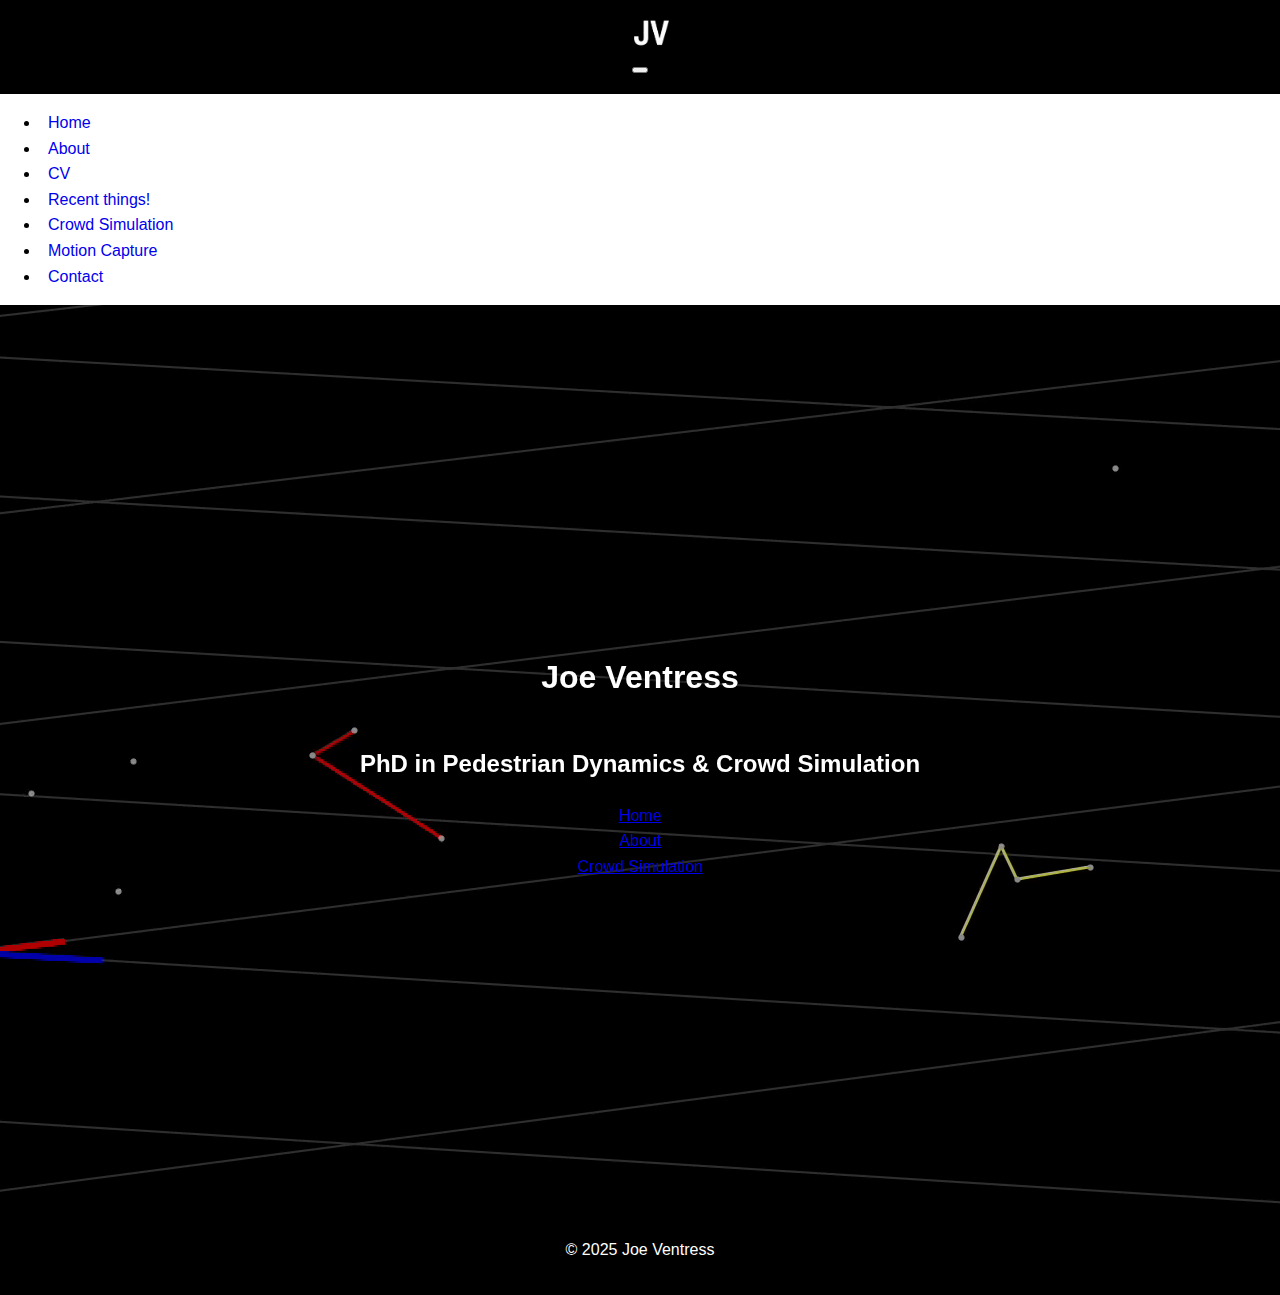
<file: index.html>
<!DOCTYPE html>
<html lang="en">
<head>
  <meta charset="UTF-8">
  <meta name="viewport" content="width=device-width, initial-scale=1">
  <title>My First Website</title>
  <link rel="stylesheet" href="css/styles.css">
</head>
<body>
<div id="header-placeholder"></div>
<script>
  fetch('header.html')
    .then(response => response.text())
    .then(data => {
      document.getElementById('header-placeholder').innerHTML = data;
    });
</script>


  <section id="hero">
    <video autoplay muted loop id="bg-video">
      <source src="videos/Handover.mp4" type="video/mp4">
    </video>
    <div class="overlay">
      <h1>Joe Ventress</h1>
      <h2>PhD in Pedestrian Dynamics & Crowd Simulation</h2>
            <a href="index.html">Home</a>
            <a href="about.html">About</a>
            <a href="Crowd-Simulation.html">Crowd Simulation</a>
    </div>
  </section>

</body>

  <footer>
    <p>© 2025 Joe Ventress</p>
  </footer>
</html>
</file>
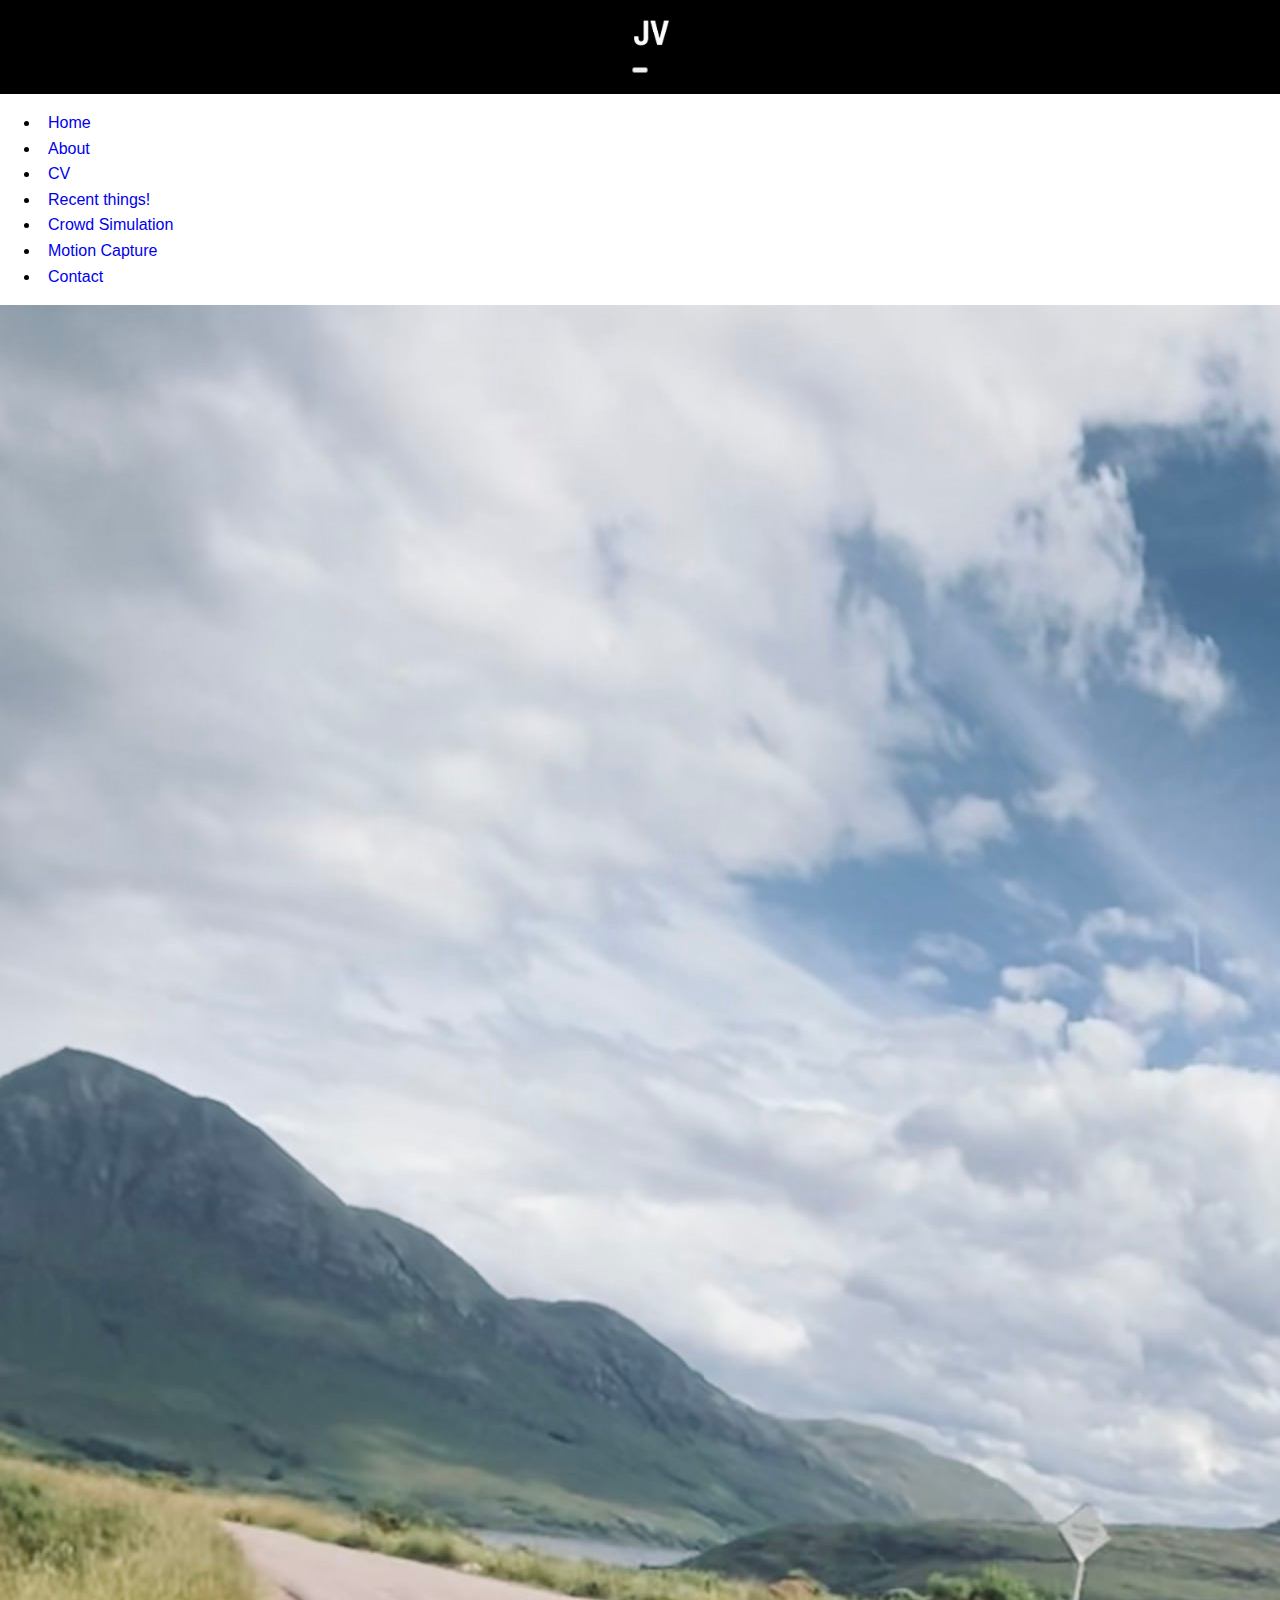
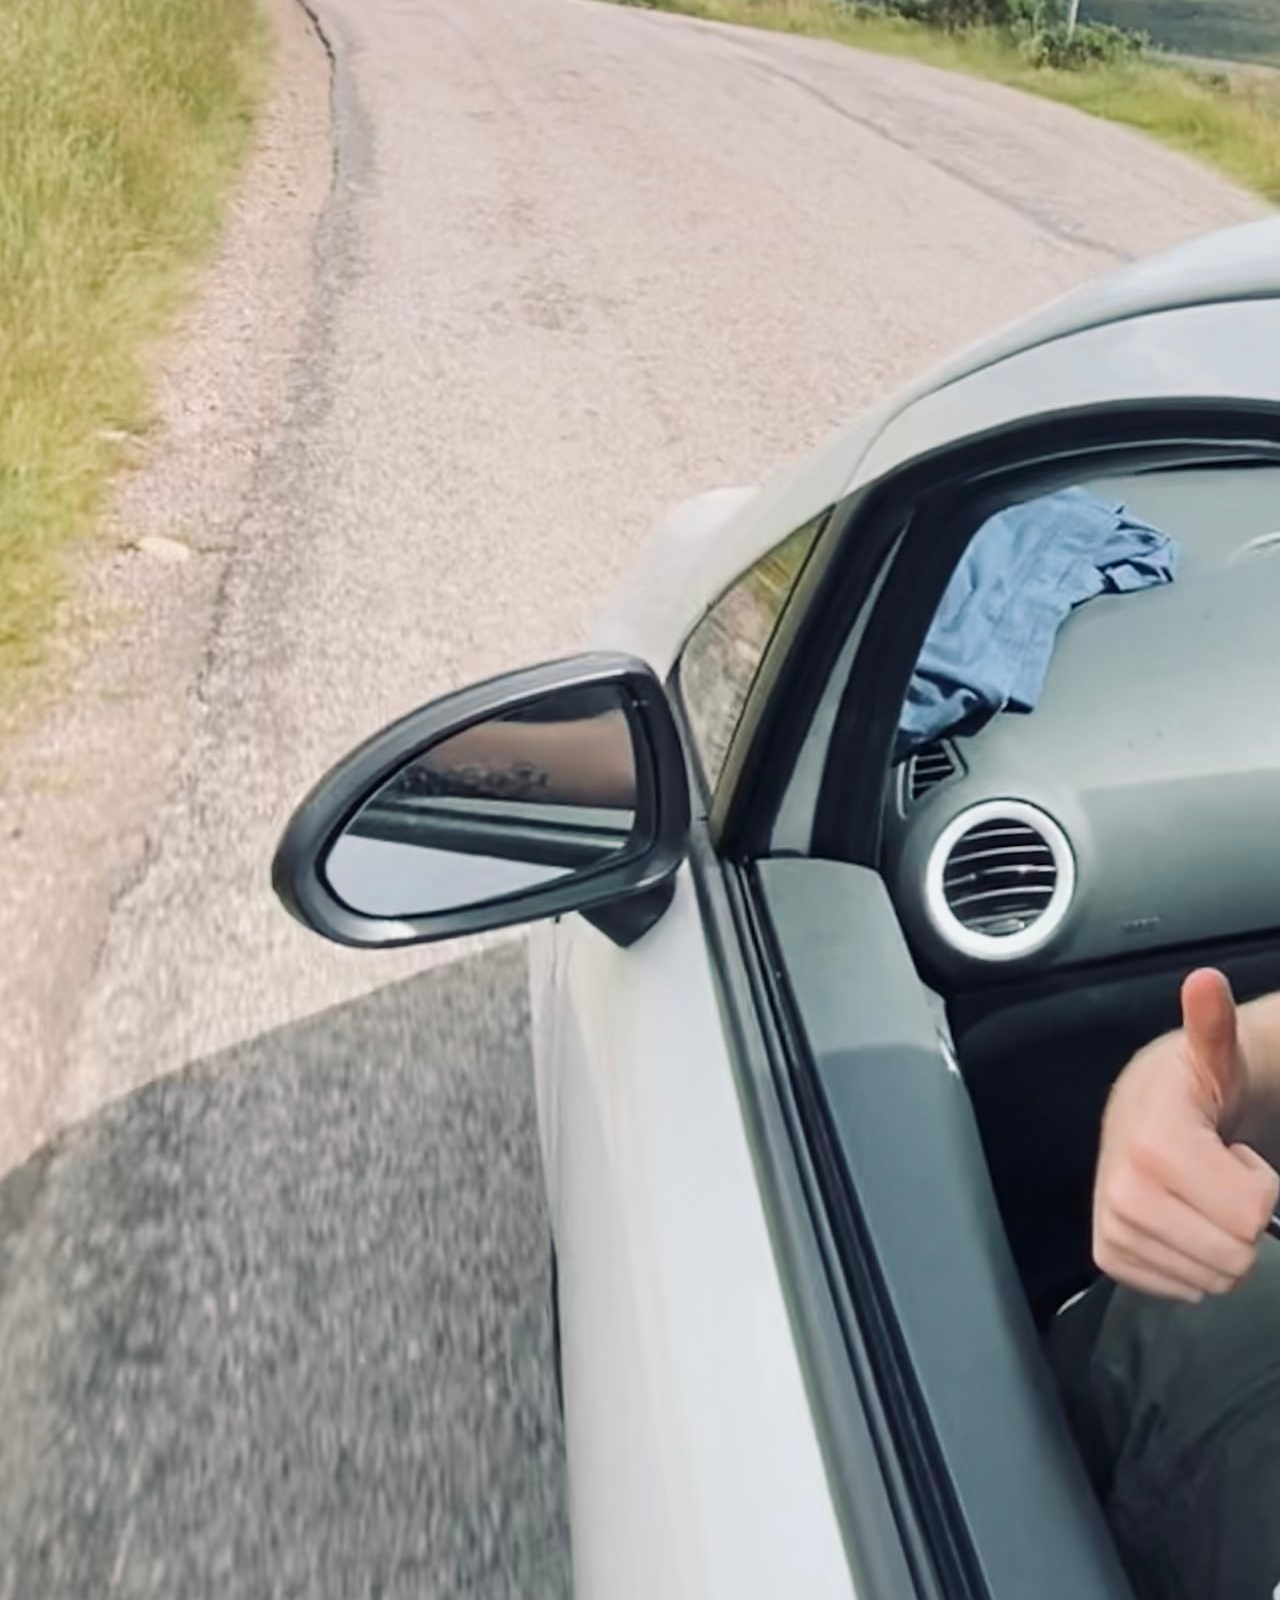
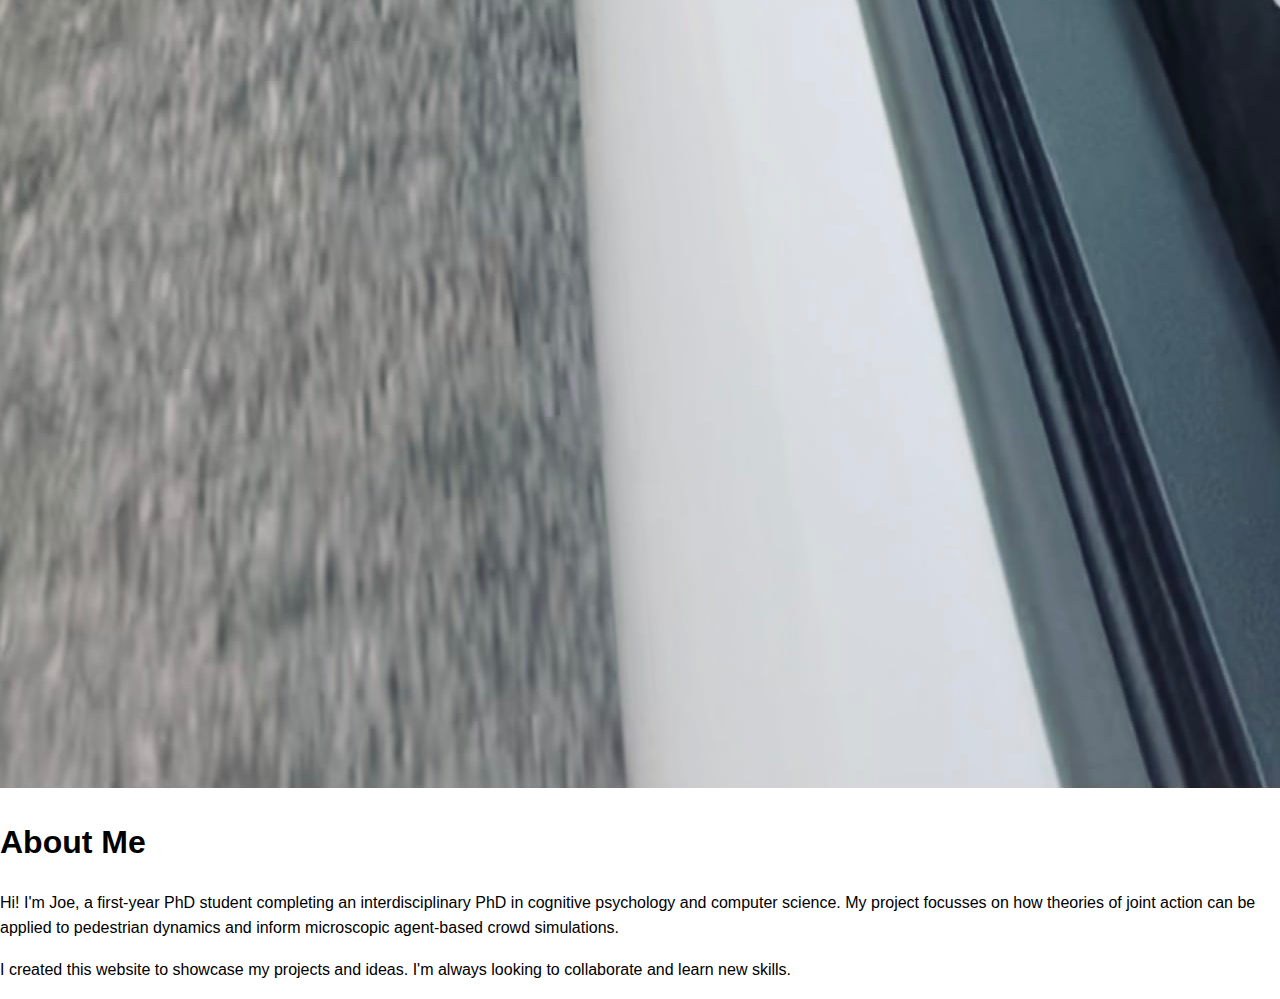
<file: about.html>
<!DOCTYPE html>
<html lang="en">
<head>
  <meta charset="UTF-8" />
  <meta name="viewport" content="width=device-width, initial-scale=1.0" />
  <title>About Me</title>
  <link rel="stylesheet" href="css/styles.css" />
</head>
<body>
<div id="header-placeholder"></div>
<script>
fetch('header.html')
    .then(response => response.text())
    .then(data => {
    document.getElementById('header-placeholder').innerHTML = data;
    });
</script>
<div class="page-content">
  <div class="about-container">
    <div class="about-image">
      <img src="IMG_7099_2.jpg" alt="Photo of [Your Name]" />
    </div>
</div>
    <div class="about-text">
      <h1>About Me</h1>
      <p>
        Hi! I'm Joe, a first-year PhD student completing an interdisciplinary PhD in cognitive psychology and computer science. My project focusses on how theories of joint action can be applied to pedestrian dynamics and inform microscopic agent-based crowd simulations.
      </p>
      <p>
        I created this website to showcase my projects and ideas. I'm always looking to collaborate and learn new skills.
      </p>
    </div>
  </div>

</body>
</html>
</file>
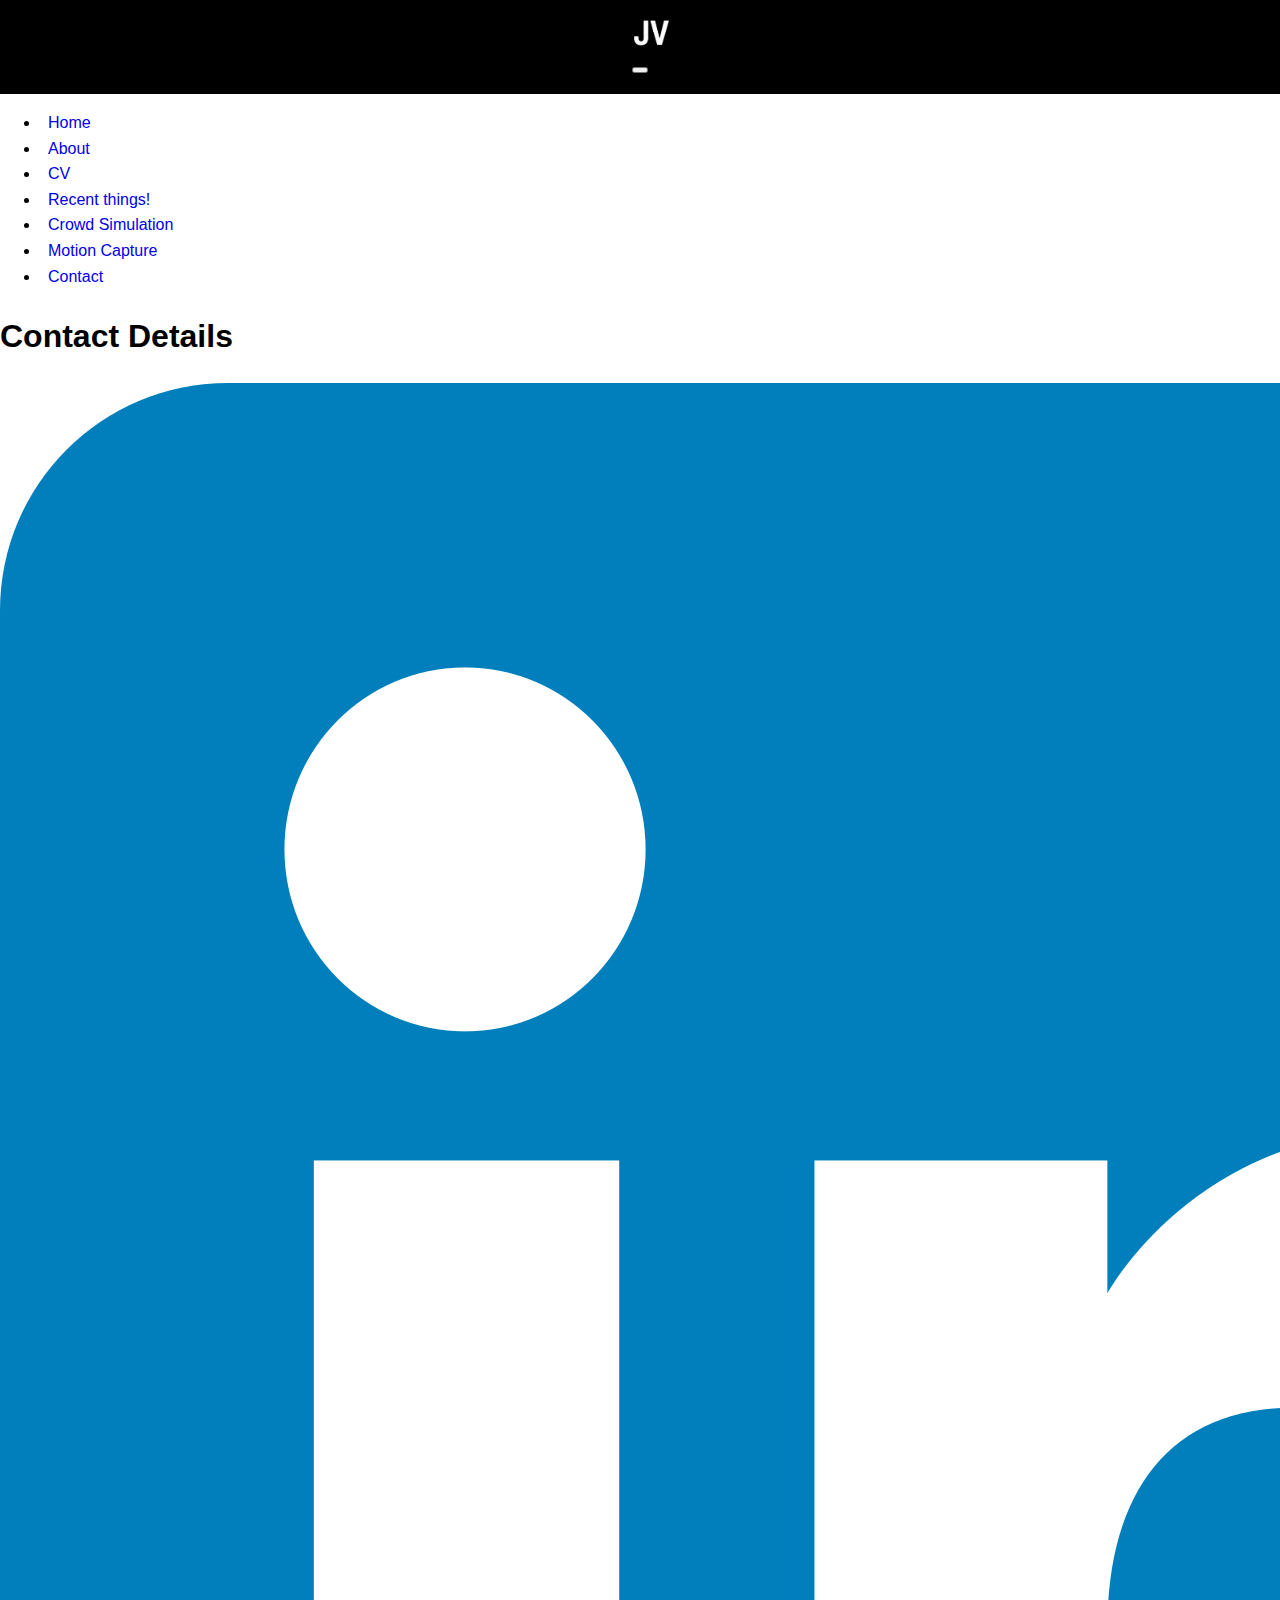
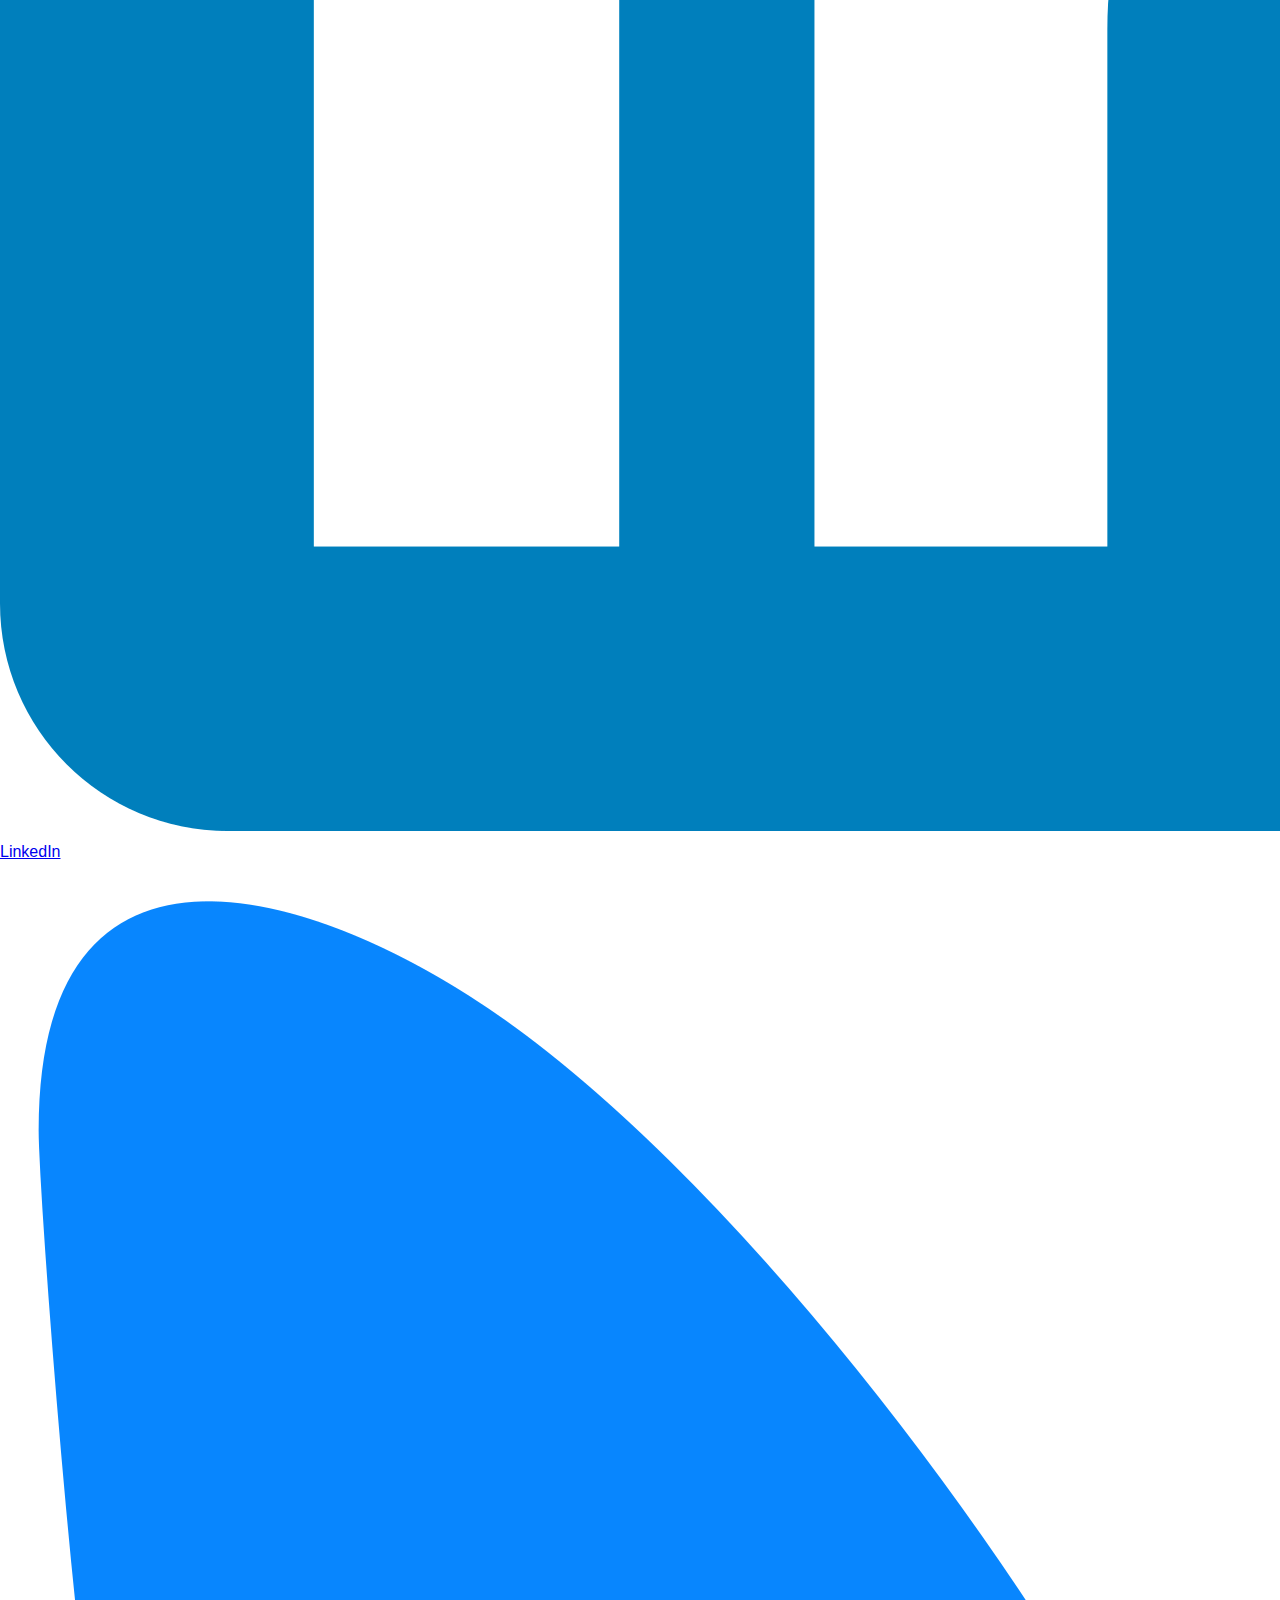
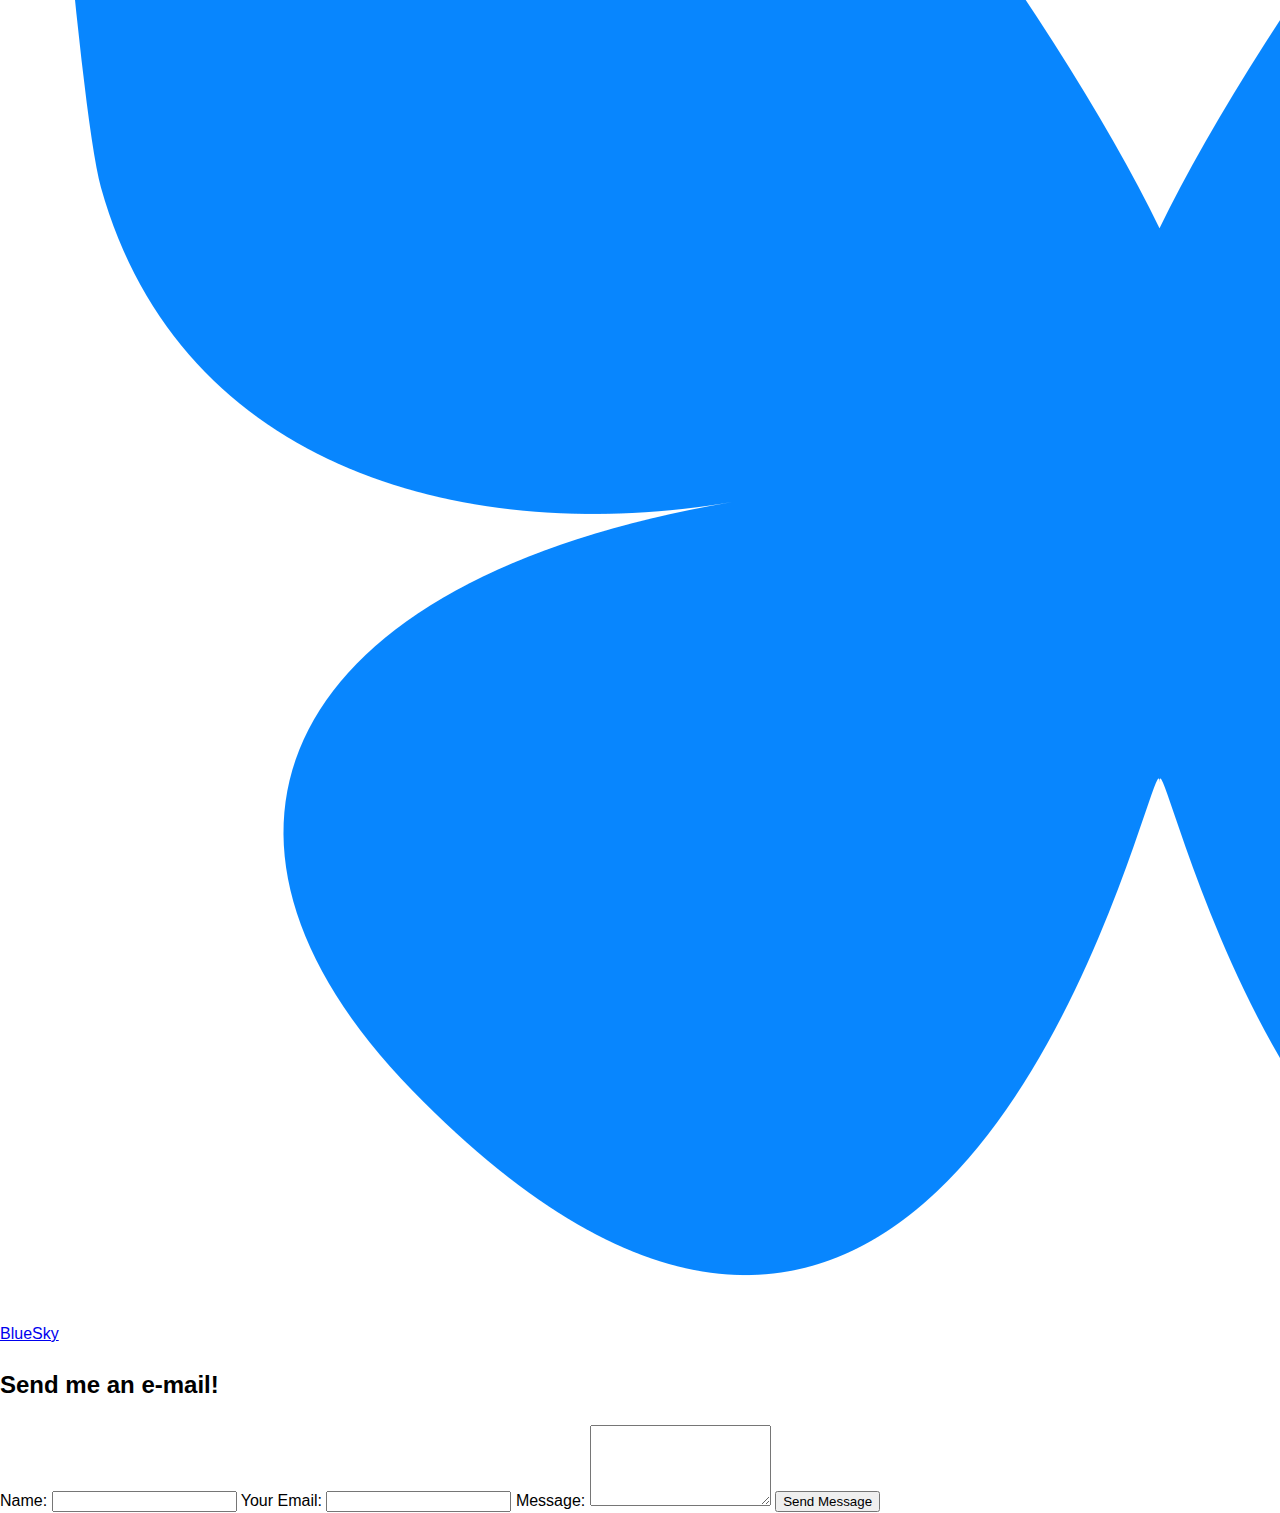
<file: contact.html>
<!DOCTYPE html>
<html lang="en">
<head>
  <meta charset="UTF-8" />
  <meta name="viewport" content="width=device-width, initial-scale=1.0" />
  <title>Contact Me</title>
  <link rel="stylesheet" href="css/styles.css" />
</head>
<body>
 <div id="header-placeholder"></div>
  <script>
    document.addEventListener('DOMContentLoaded', () => {
      fetch('header.html')
        .then(response => response.text())
        .then(html => {
          // 1) Inject the header markup
          document.getElementById('header-placeholder').innerHTML = html;

          // 2) Wire up the menu button
          const toggleButton = document.getElementById('menuToggle');
          const navMenu      = document.getElementById('navMenu');
          if (toggleButton && navMenu) {
            toggleButton.addEventListener('click', () => {
              toggleButton.classList.toggle('open');
              navMenu.classList.toggle('show');
            });
          }
        })
        .catch(err => console.error('Error loading header:', err));
    });
  </script>


<div class="page-content">
  <div class="about-container">
    <div class="about-text">
      <h1>Contact Details</h1>

      <a href="https://linkedin.com/in/joseph-ventress-24a0292b6" target="_blank" class="social-link">
        <img src="LinkedIn.png" alt="LinkedIn Logo">
        LinkedIn
      </a>

      <a href="https://bsky.app/profile/joeventress.bsky.social" target="_blank" class="social-link">
        <img src="Bluesky_Logo.png" alt="BlueSky Logo">
        BlueSky
      </a>

      <h2>Send me an e-mail!</h2>

      <form id="emailForm">
        <label for="name">Name:</label>
        <input type="text" id="name" name="name" required>

        <label for="email">Your Email:</label>
        <input type="email" id="email" name="email" required>

        <label for="message">Message:</label>
        <textarea id="message" name="message" rows="5" required></textarea>

        <button type="submit">Send Message</button>
      </form>
    </div>
  </div>
</div>
  <script>
    document.getElementById("emailForm").addEventListener("submit", function (e) {
      e.preventDefault();

      const name = document.getElementById("name").value;
      const email = document.getElementById("email").value;
      const message = document.getElementById("message").value;

      const subject = encodeURIComponent("Website Contact form from " + name);
      const body = encodeURIComponent("From: " + name + " (" + email + ")\n\n" + message);

      window.location.href = `mailto:joe.ventress@northumbria.ac.uk?subject=${subject}&body=${body}`;
    });
  </script>
</body>
</html>
</file>
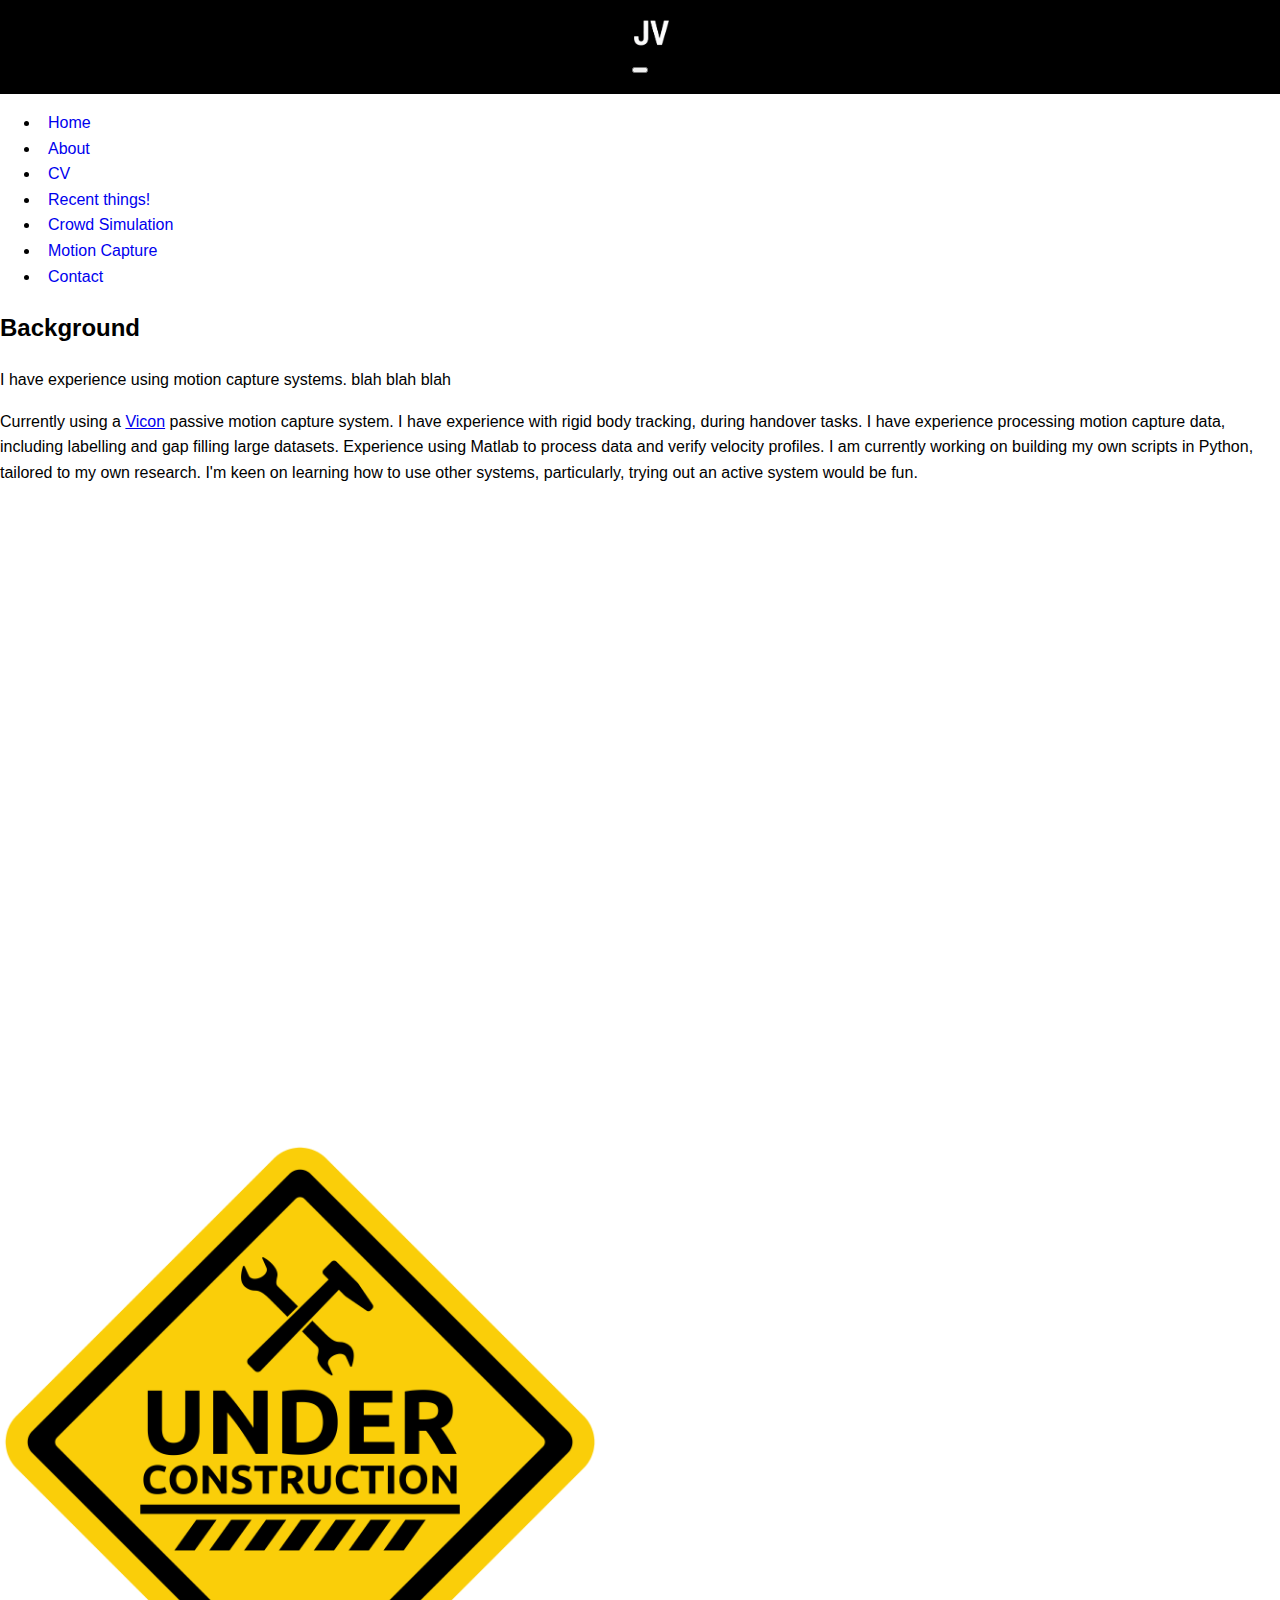
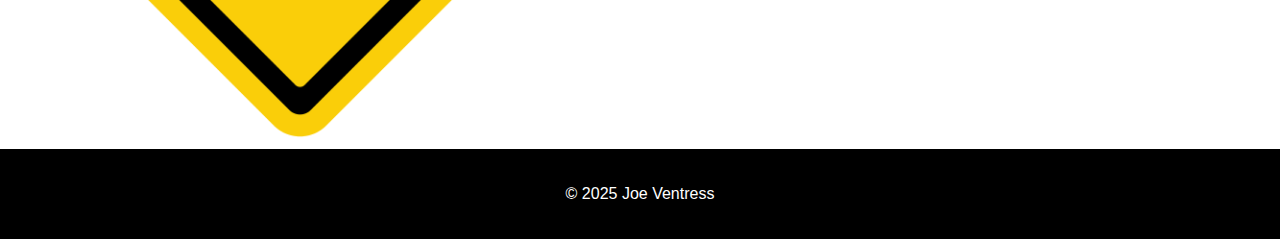
<file: mocap.html>
<!DOCTYPE html>
<html lang="en">
<head>
  <meta charset="UTF-8" />
  <meta name="viewport" content="width=device-width, initial-scale=1" />
  <title>Crowd Simulation</title>
  <link rel="stylesheet" href="css/styles.css" />
</head>
<body>
<div id="header-placeholder"></div>
  <script>
    document.addEventListener('DOMContentLoaded', () => {
      fetch('header.html')
        .then(response => response.text())
        .then(html => {
          // 1) Inject the header markup
          document.getElementById('header-placeholder').innerHTML = html;

          // 2) Wire up the menu button
          const toggleButton = document.getElementById('menuToggle');
          const navMenu      = document.getElementById('navMenu');
          if (toggleButton && navMenu) {
            toggleButton.addEventListener('click', () => {
              toggleButton.classList.toggle('open');
              navMenu.classList.toggle('show');
            });
          }
        })
        .catch(err => console.error('Error loading header:', err));
    });
  </script>


  <section id="simulation-container">
    <!-- Left-side text content -->
    <div class="sim-text">
      <h2>Background</h2>
      <p>
        I have experience using motion capture systems. blah blah blah 
      </p>
      <p>
        Currently using a  
        <a href="https://info.vicon.com/markerlesscall?utm_term=motion%20capture%20systems&utm_campaign=Markerless+-+UK+-+Focused&utm_source=adwords&utm_medium=ppc&hsa_acc=7466815254&hsa_cam=22510852525&hsa_grp=179415558216&hsa_ad=750018714646&hsa_src=g&hsa_tgt=kwd-7712759558&hsa_kw=motion%20capture%20systems&hsa_mt=p&hsa_net=adwords&hsa_ver=3&gad_source=1&gad_campaignid=22510852525&gbraid=0AAAAA-k23wSDfAgtDLiN5ht2BICwk6CVC&gclid=CjwKCAjw3rnCBhBxEiwArN0QE79VPQUfqBVir6rlxS231mHq56KxjnXK-8yRG4FcS32RgLBsIgNo-hoCfwoQAvD_BwE" target="_blank" style="text-decoration: underline;">Vicon</a>
        passive motion capture system. I have experience with rigid body tracking, during handover tasks.
        
        I have experience processing motion capture data, including labelling and gap filling large datasets. Experience using Matlab to process data and verify velocity profiles. I am currently working on building my own scripts in Python, tailored to my own research.
        
        I'm keen on learning how to use other systems, particularly, trying out an active system would be fun.
      </p>
    </div>

    <!-- Right-side simulation canvas -->
    <div id="sim-wrapper">
      <canvas id="simCanvas"></canvas>
        <img src="construction.png" width="600" height="600" />
    </div>

    <div class="sim-instructions">
     <!-- Use your mouse to play with the scene above: 
      Left click: <span class="highlight">rotate</span>,
      Right click: <span class="highlight">pan</span>,
      Scroll wheel: <span class="highlight">zoom</span>. -->
    </div>
  </section>

  <footer>
    <p>© 2025 Joe Ventress</p>
  </footer>

  <!-- Scripts -->


</body>
</html>
</file>
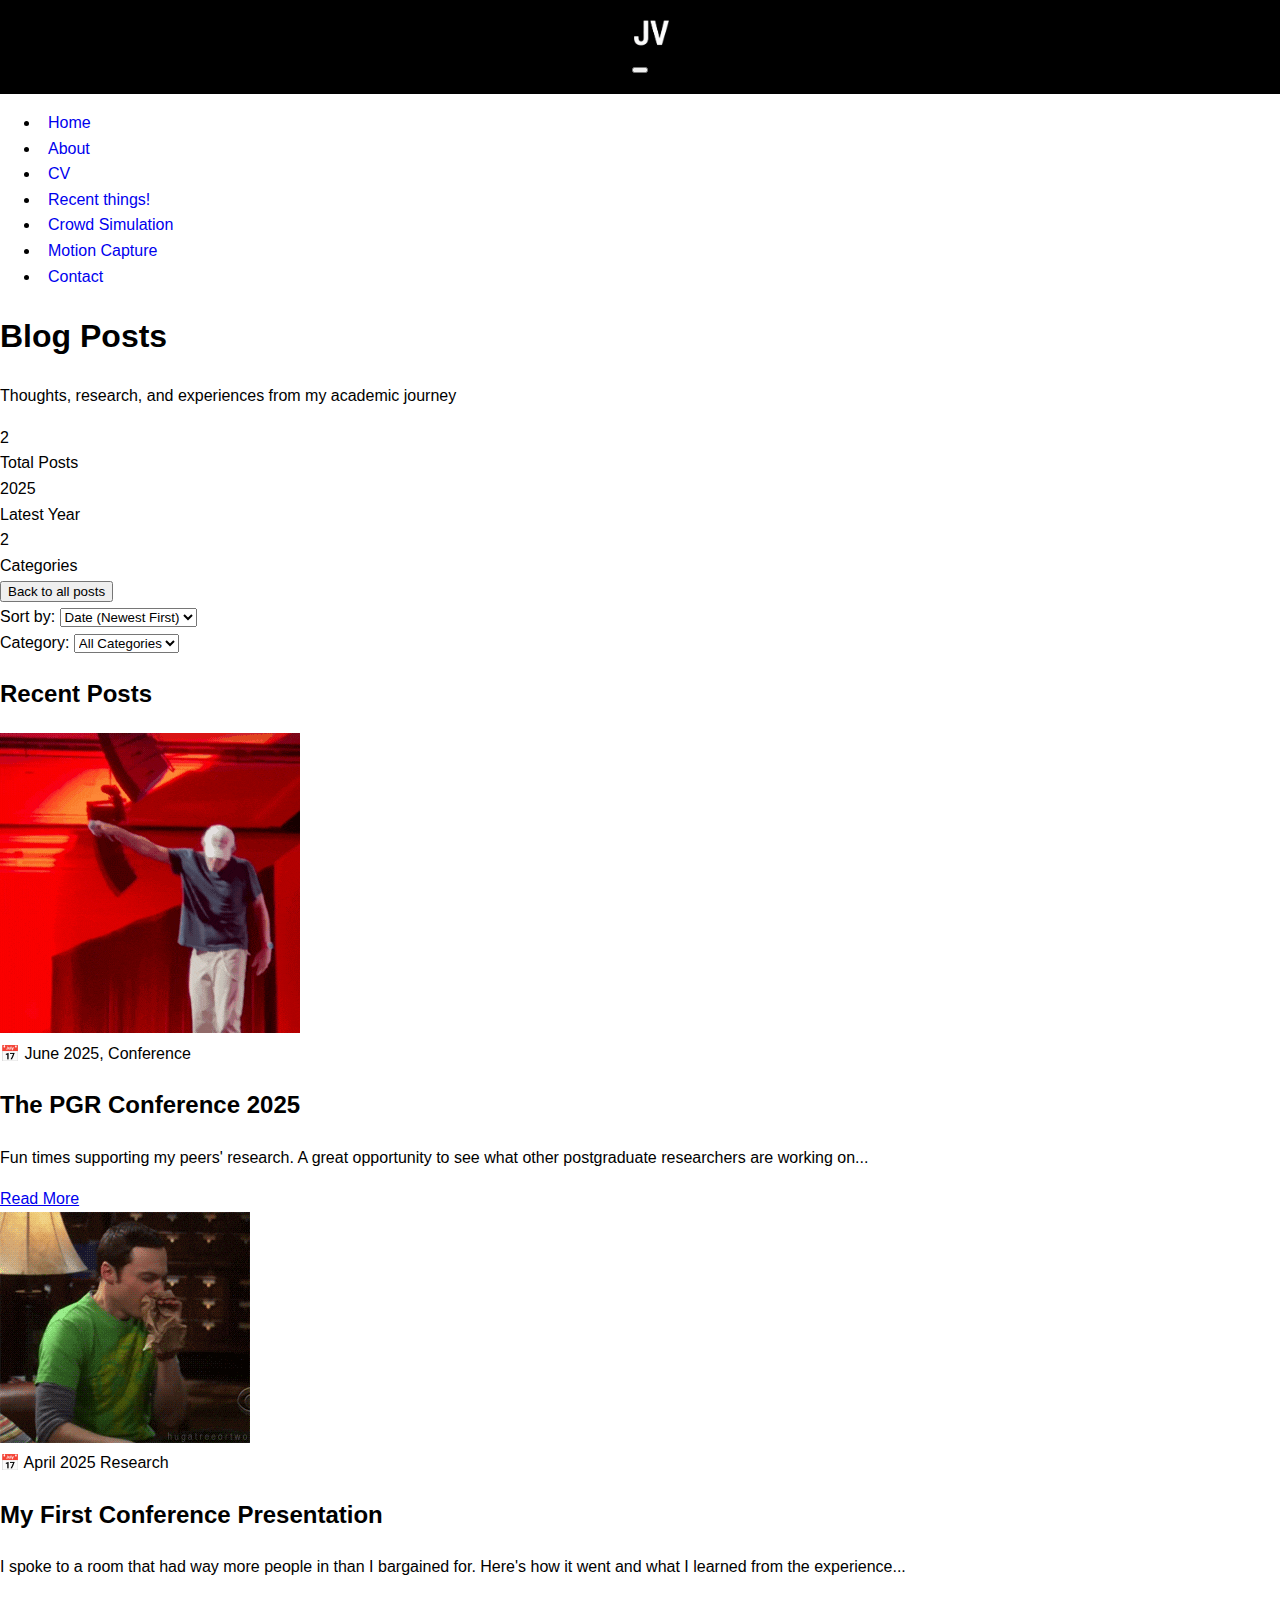
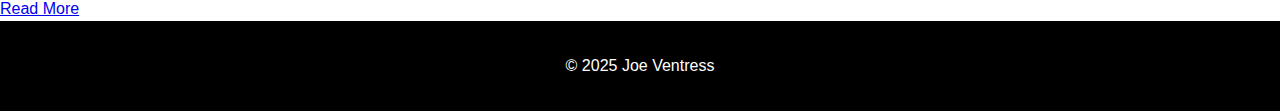
<file: postindex.html>
<!DOCTYPE html>
<html lang="en">
  <head>
    <meta charset="UTF-8" />
    <meta name="viewport" content="width=device-width, initial-scale=1.0" />
    <title>Blog Posts - Joe Ventress</title>
    <link rel="stylesheet" href="css/styles.css" />
    <style></style>
  </head>
  <body>
    <div id="header-placeholder"></div>
    <script>
      document.addEventListener("DOMContentLoaded", () => {
        fetch("header.html")
          .then((response) => response.text())
          .then((html) => {
            document.getElementById("header-placeholder").innerHTML = html;
            const toggleButton = document.getElementById("menuToggle");
            const navMenu = document.getElementById("navMenu");
            if (toggleButton && navMenu) {
              toggleButton.addEventListener("click", () => {
                toggleButton.classList.toggle("open");
                navMenu.classList.toggle("show");
              });
            }
          })
          .catch((err) => console.error("Error loading header:", err));
      });
    </script>

    <div class="posts-container">
      <div class="posts-header">
        <h1>Blog Posts</h1>
        <p class="posts-subtitle">
          Thoughts, research, and experiences from my academic journey
        </p>
      </div>

      <div class="posts-stats">
        <div class="stats-grid">
          <div class="stat-item">
            <div class="stat-number" id="total-posts">4</div>
            <div class="stat-label">Total Posts</div>
          </div>
          <div class="stat-item">
            <div class="stat-number">2025</div>
            <div class="stat-label">Latest Year</div>
          </div>
          <div class="stat-item">
            <div class="stat-number">2</div>
            <div class="stat-label">Categories</div>
          </div>
        </div>
      </div>

      <button id="all-posts-btn" class="">Back to all posts</button>

      <!-- Add after the posts-stats div -->
      <div class="sort-controls">
        <div class="sort-option">
          <label for="sortBy">Sort by:</label>
          <select id="sortBy" class="sort-select">
            <option value="date-desc">Date (Newest First)</option>
            <option value="date-asc">Date (Oldest First)</option>
          </select>
        </div>
        <div class="sort-option">
          <label for="filterCategory">Category:</label>
          <select id="filterCategory" class="sort-select">
            <option value="all">All Categories</option>
            <option value="Conference">Conference</option>
            <option value="Research">Research</option>
          </select>
        </div>
      </div>

      <section class="recent-posts">
        <h2 class="section-title">Recent Posts</h2>
        <div class="posts-grid" id="recent-posts-grid">
          <div class="post-card">
            <img
              src="../Gifs/Nervous The Big Bang Theory GIF.gif"
              alt="EHBEA Conference thumbnail"
              style="object-position: center 10%"
            />
            <div class="post-content">
              <div class="post-meta">
                <span class="post-date">📅 April 2025</span>
                <span class="post-category">Research</span>
              </div>
              <h2>My First Conference Presentation</h2>
              <p>
                I spoke to a room that had way more people in than I bargained
                for. Here's how it went and what I learned from the
                experience...
              </p>
              <a href="posts/EHBEA2025.html" class="read-more">Read More</a>
            </div>
          </div>

          <div class="post-card">
            <img
              src="../Gifs/Am I Right GIF by VaynerSpeakers.gif"
              alt="PGR Conference"
              style="object-position: center 50%"
            />
            <div class="post-content">
              <div class="post-meta">
                <span class="post-date">📅 June 2025,</span>
                <span class="post-category">Conference</span>
              </div>
              <h2>The PGR Conference 2025</h2>
              <p>
                Fun times supporting my peers' research. A great opportunity to
                see what other postgraduate researchers are working on...
              </p>
              <a href="posts/PGRConference/PGRConference.html" class="read-more"
                >Read More</a
              >
            </div>
          </div>
          <!--
        <div class="post-card">
          <img src="" alt="Belfast" style="object-position: center 35%">
          <div class="post-content">
            <div class="post-meta">
              <span class="post-date">📅 June 2025,</span>
              <span class="post-category">Research</span>
            </div>
            <h2>NINE Belfast Summer School</h2>
            <p>Visited Belfast for a cross disciplinary summer school</p>
            <a href="posts/conference-presentation.html" class="read-more">Read More</a>
          </div>
        </div>
      -->
          <!--
        <div class="post-card">
          <img src="" alt="Reflection" style="object-position: center 35%">
          <div class="post-content">
            <div class="post-meta">
              <span class="post-date">📅 June 2025,</span>
              <span class="post-category">Personal</span>
            </div>
            <h2>The PGR Conference 2025</h2>
            <p>Fun times supporting my peers' research. A great opportunity to see what other postgraduate researchers are working on...</p>
            <a href="posts/conference-presentation.html" class="read-more">Read More</a>
          </div>
        </div>
-->
        </div>
      </section>

      <section
        class="older-posts"
        id="older-posts-section"
        style="display: none"
      >
        <h2 class="section-title">Older Posts</h2>
        <div class="older-posts-content" id="older-posts-content">
          <div class="posts-grid" id="older-posts-grid">
            <!-- Older posts will be dynamically added here -->
          </div>
        </div>
      </section>

      <button class="show-more-btn" id="show-more-btn" style="display: none">
        <span id="btn-text">Show Older Posts</span>
      </button>
    </div>

    <footer>
      <p>© 2025 Joe Ventress</p>
    </footer>

    <script>
      // Post management system
      class PostManager {
        constructor() {
          this.allPosts = [];
          this.recentPostsLimit = 5;
          this.showMoreBtn = document.getElementById("show-more-btn");
          this.olderPostsSection = document.getElementById(
            "older-posts-section"
          );
          this.olderPostsContent = document.getElementById(
            "older-posts-content"
          );
          this.btnText = document.getElementById("btn-text");
          this.isOlderPostsVisible = false;
          this.sortBy = "date-desc";
          this.categoryFilter = "all";
          this.originalPosts = Array.from(
            document.querySelectorAll(".post-card")
          );
          this.allPostsBtn = document.getElementById("all-posts-btn");

          this.init();
        }

        init() {
          this.setupEventListeners();
          this.renderPosts(); // Initial render
          this.updatePostCounts();
          this.checkForOlderPosts();
        }

        setupEventListeners() {
          this.showMoreBtn.addEventListener("click", () => {
            this.toggleOlderPosts();
          });

          // Add sort and filter listeners
          document.getElementById("sortBy").addEventListener("change", (e) => {
            this.sortBy = e.target.value;
            this.renderPosts();
          });

          document
            .getElementById("filterCategory")
            .addEventListener("change", (e) => {
              this.categoryFilter = e.target.value;
              this.renderPosts();
            });

          if (this.allPostsBtn) {
            this.allPostsBtn.addEventListener("click", () => {
              this.categoryFilter = "all";
              this.sortBy = "date-desc";
              document.getElementById("sortBy").value = "date-desc";
              document.getElementById("filterCategory").value = "all";
              this.renderPosts();
            });
          }
        }

        updateCategoryFilter() {
          const filterSelect = document.getElementById("filterCategory");
          const categories = new Set(["all"]); // Always include 'all' option

          // Get all unique categories from posts
          this.originalPosts.forEach((post) => {
            const category = post.querySelector(".post-category").textContent;
            categories.add(category);
          });

          // Clear and rebuild category options
          filterSelect.innerHTML = "";
          categories.forEach((category) => {
            const option = document.createElement("option");
            option.value = category;
            option.textContent =
              category === "all" ? "All Categories" : category;
            filterSelect.appendChild(option);
          });

          // Update category count in stats
          const categoryCount = document.querySelector(
            ".stat-number:nth-child(3)"
          );
          if (categoryCount) {
            categoryCount.textContent = categories.size - 1; // Subtract 1 to exclude 'all'
          }
        }

        renderPosts() {
          const recentGrid = document.getElementById("recent-posts-grid");
          const olderGrid = document.getElementById("older-posts-grid");

          // Start with a copy of original posts
          let posts = Array.from(this.originalPosts).map((post) =>
            post.cloneNode(true)
          );

          // Filter by category if not "all"
          if (this.categoryFilter !== "all") {
            posts = posts.filter((post) => {
              const category = post
                .querySelector(".post-category")
                .textContent.trim();
              return category === this.categoryFilter;
            });
          }

          // Sort posts
          posts.sort((a, b) => {
            const dateA = new Date(
              a
                .querySelector(".post-date")
                .textContent.replace("📅 ", "")
                .replace(",", "")
            );
            const dateB = new Date(
              b
                .querySelector(".post-date")
                .textContent.replace("📅 ", "")
                .replace(",", "")
            );
            return this.sortBy === "date-desc" ? dateB - dateA : dateA - dateB;
          });

          // Clear existing posts
          recentGrid.innerHTML = "";
          olderGrid.innerHTML = "";

          // Redistribute posts
          posts.forEach((post, index) => {
            if (index < this.recentPostsLimit) {
              recentGrid.appendChild(post);
            } else {
              olderGrid.appendChild(post);
            }
          });

          // Update category filter options and check for older posts
          this.updateCategoryFilter();
          this.checkForOlderPosts();

          // Update total posts count in stats
          const totalPostsElement = document.getElementById("total-posts");
          if (totalPostsElement) {
            totalPostsElement.textContent = posts.length;
          }

          this.updatePostCounts();
        }

        addNewPost(title, description, image, link, date, category) {
          const postCard = document.createElement("div");
          postCard.className = "post-card";

          postCard.innerHTML = `
      <img src="${image}" alt="${title} thumbnail">
      <div class="post-content">
        <div class="post-meta">
          <span class="post-date">📅 ${date}</span>
          <span class="post-category">${category}</span>
        </div>
        <h2>${title}</h2>
        <p>${description}</p>
        <a href="${link}" class="read-more">Read More</a>
      </div>
    `;

          // Add to original posts array
          this.originalPosts.unshift(postCard);

          // Re-render all posts
          this.renderPosts();
        }

        checkForOlderPosts() {
          // ...existing code...
        }

        toggleOlderPosts() {
          // ...existing code...
        }

        updatePostCounts() {
          // ...existing code...
        }
      }

      // Initialize the post manager
      const postManager = new PostManager();

      // Example of how to add new posts:
      // postManager.addNewPost(
      //   'New Post Title',
      //   'Post description...',
      //   'path/to/image.jpg',
      //   'path/to/post.html',
      //   'February 2025',
      //   'Research'
      // );
    </script>
  </body>
</html>
</file>
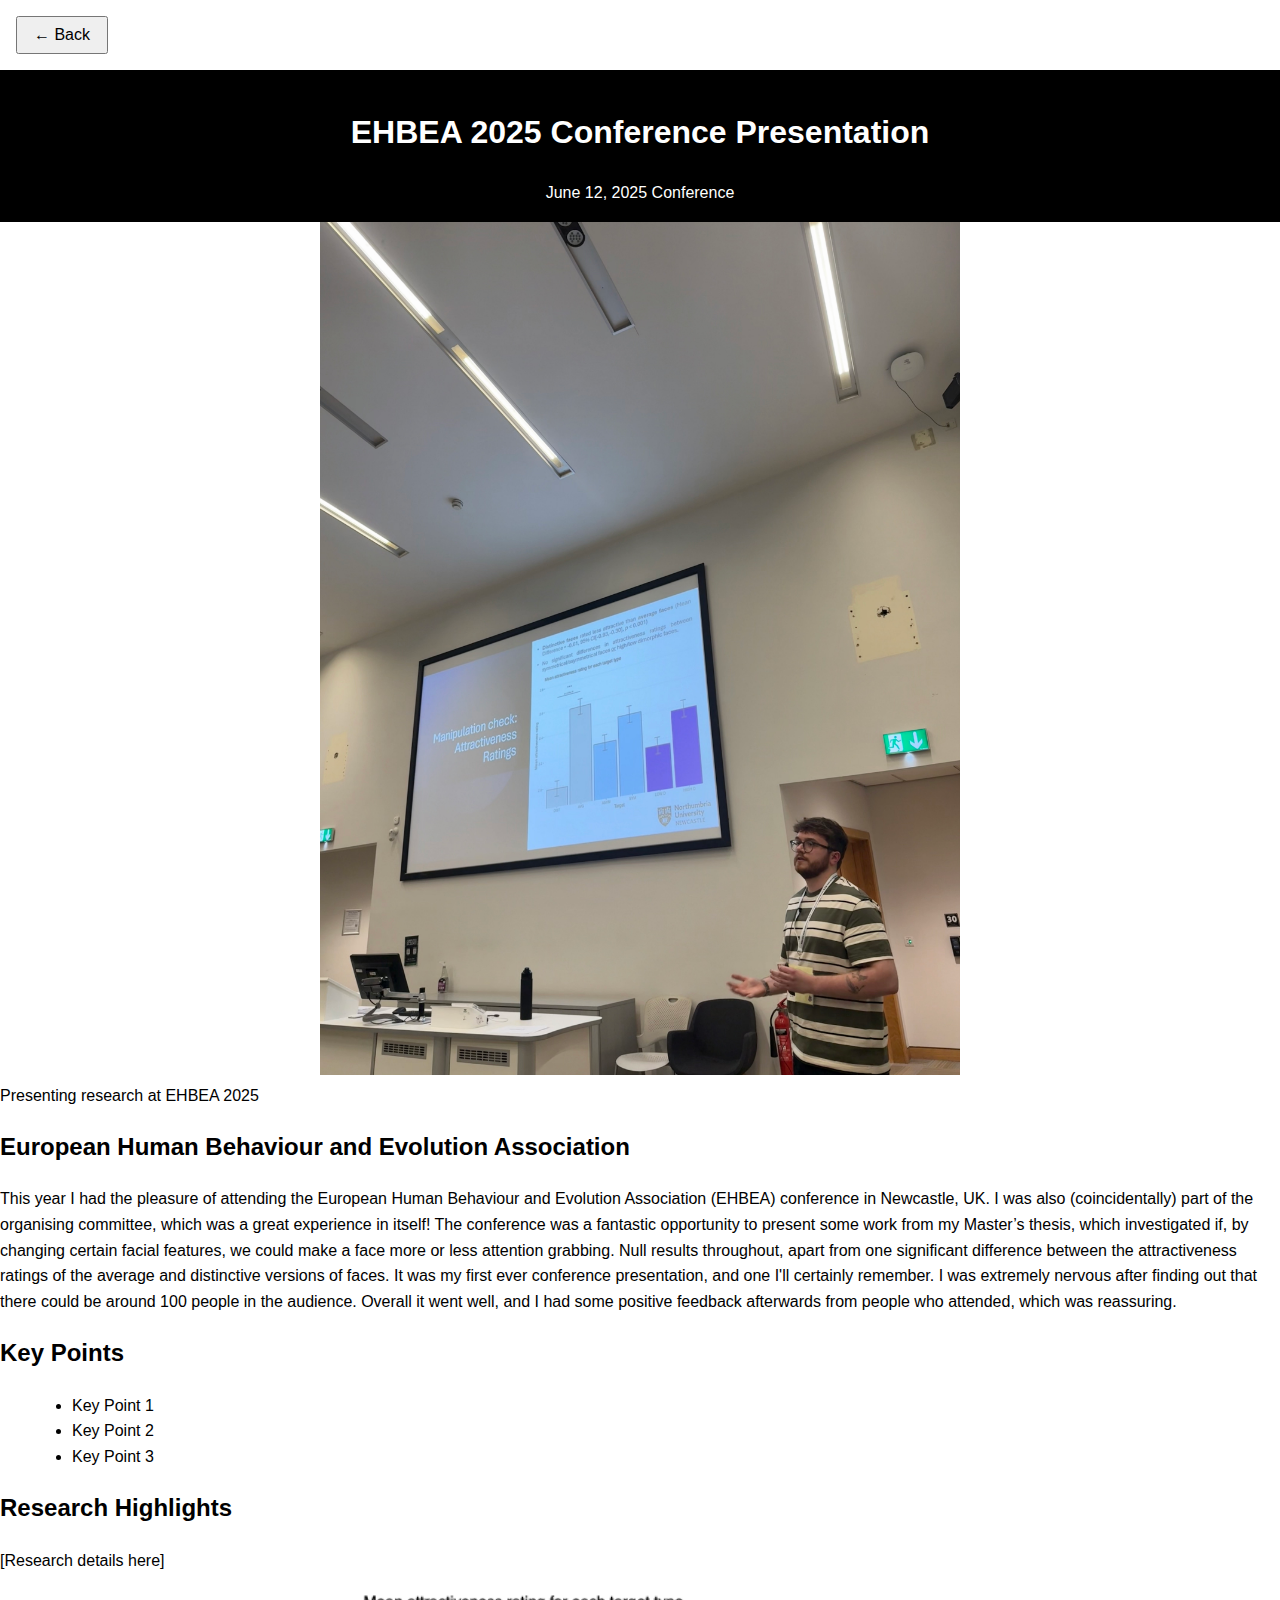
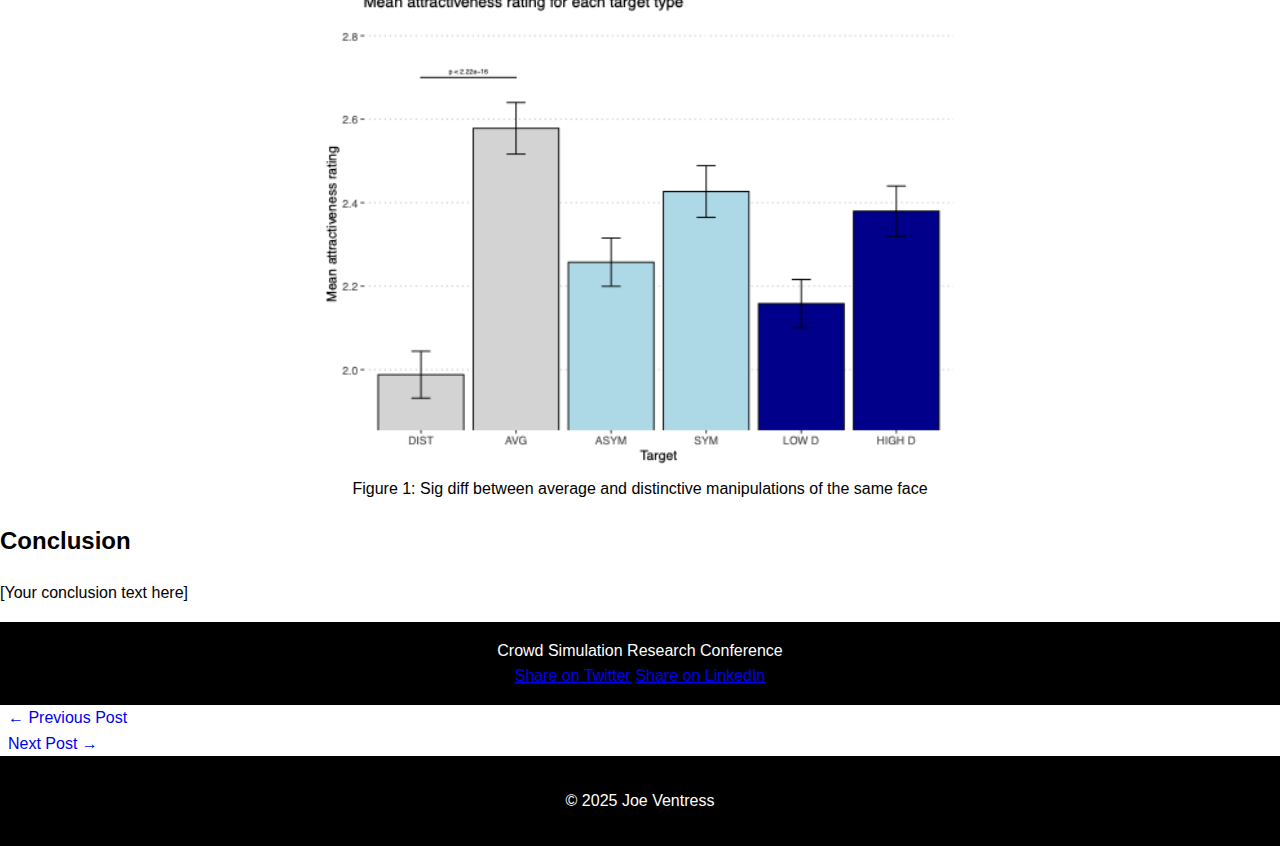
<file: posts/EHBEA2025/EHBEA2025.html>
<!DOCTYPE html>
<html lang="en">
<head>
  <meta charset="UTF-8">
  <meta name="viewport" content="width=device-width, initial-scale=1.0">
  <title>EHBEA 2025 Conference - Joe Ventress</title>
  <link rel="stylesheet" href="../../css/styles.css">
</head>
<body>
  <div style="padding: 1rem;">
    <button onclick="history.back()" style="padding: 0.5rem 1rem; font-size: 1rem;">← Back</button>
  </div>

  <article class="post-content">
    <header class="post-header">
      <h1>EHBEA 2025 Conference Presentation</h1>
      <div class="post-meta">
        <time datetime="2025-06-12">June 12, 2025</time>
        <span class="post-category">Conference</span>
      </div>
    </header>

    <div class="post-image">
      <div style="text-align: center;">
        <img src="EHBEAThumb.jpg" style="width: 50%; height: auto;" alt="EHBEA 2025 Conference Presentation">
      </div>
      <figcaption>Presenting research at EHBEA 2025</figcaption>
    </div>

    <div class="post-body">
      <h2>European Human Behaviour and Evolution Association</h2>
      <p>
        This year I had the pleasure of attending the European Human Behaviour and Evolution Association (EHBEA) conference in Newcastle, UK. I was also (coincidentally) part of the organising committee, which was a great experience in itself! The conference was a fantastic opportunity to present some work from my Master’s thesis, which investigated if, by changing certain facial features, we could make a face more or less attention grabbing. 

        Null results throughout, apart from one significant difference between the attractiveness ratings of the average and distinctive  versions of faces. It was my first ever conference presentation, and one I'll certainly remember. I was extremely nervous after finding out that there could be around 100 people in the audience. Overall it went well, and I had some positive feedback afterwards from people who attended, which was reassuring.


      </p>

      <h2>Key Points</h2>
      <ul style="margin-left: 2rem;">
        <li>Key Point 1</li>
        <li>Key Point 2</li>
        <li>Key Point 3</li>
      </ul>


      <h2>Research Highlights</h2>
      <p>
        [Research details here]
      </p>

      <div class="post-media">
        <div style="text-align: center;">
        <img src="EHBEAgraph.png" alt="Research Graph" style="align-items: center; width: 50%; height: auto;">
        <figcaption>Figure 1: Sig diff between average and distinctive manipulations of the same face</figcaption>
      </div>

      <h2>Conclusion</h2>
      <p>
        [Your conclusion text here]
      </p>
    </div>

    <footer class="post-footer">
      <div class="tags">
        <span class="tag">Crowd Simulation</span>
        <span class="tag">Research</span>
        <span class="tag">Conference</span>
      </div>
      
      <div class="share-buttons">
        <a href="#" class="share-button">Share on Twitter</a>
        <a href="https://www.linkedin.com/sharing/share-offsite/?url=https://joeventress.github.io/website/postindex/EHBEA2025.html" target="_blank" class="share-button">Share on LinkedIn</a>
      </div>
    </footer>
  </article>

  <nav class="post-navigation">
    <div class="prev-post">
      <a href="../PGRConference/PGRConference.html">← Previous Post</a>
    </div>
    <div class="next-post">
      <a href="next-post.html">Next Post →</a>
    </div>
  </nav>

  <footer>
    <p>© 2025 Joe Ventress</p>
  </footer>
</body>
</html>
</file>
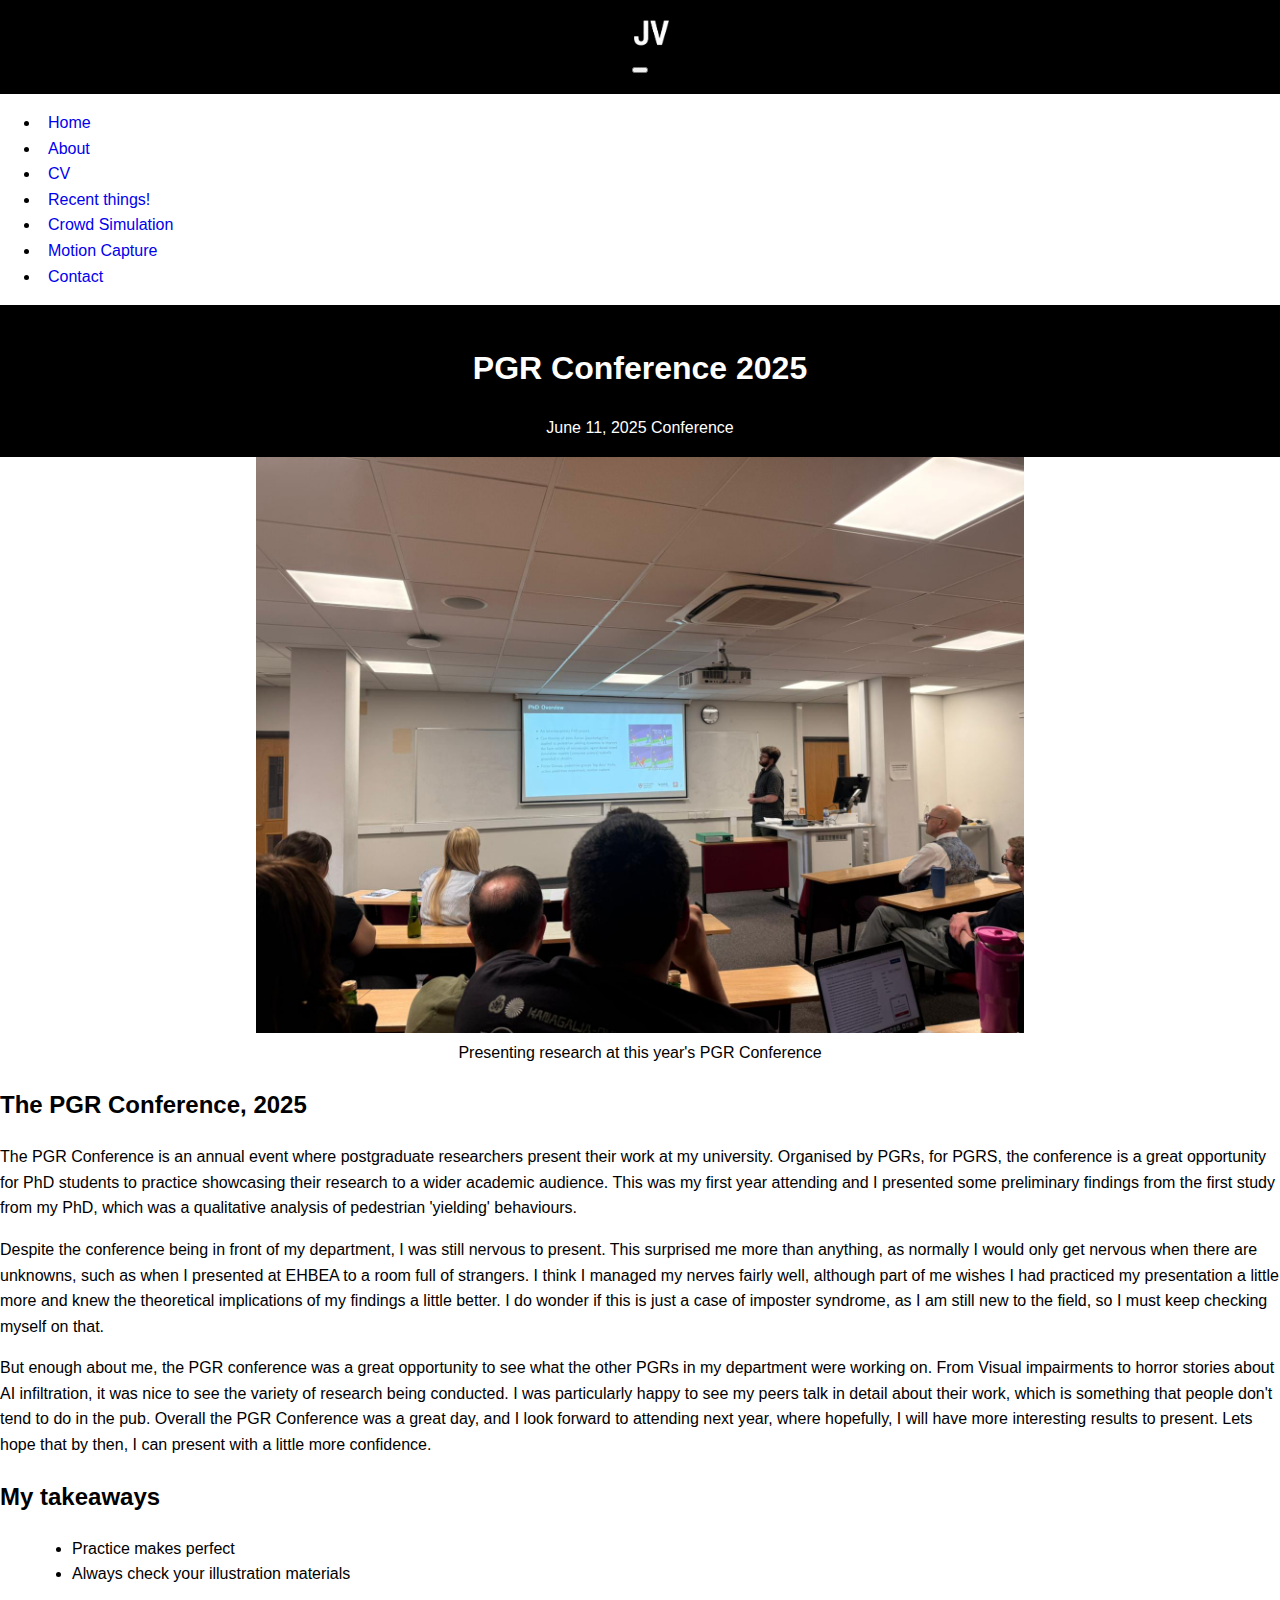
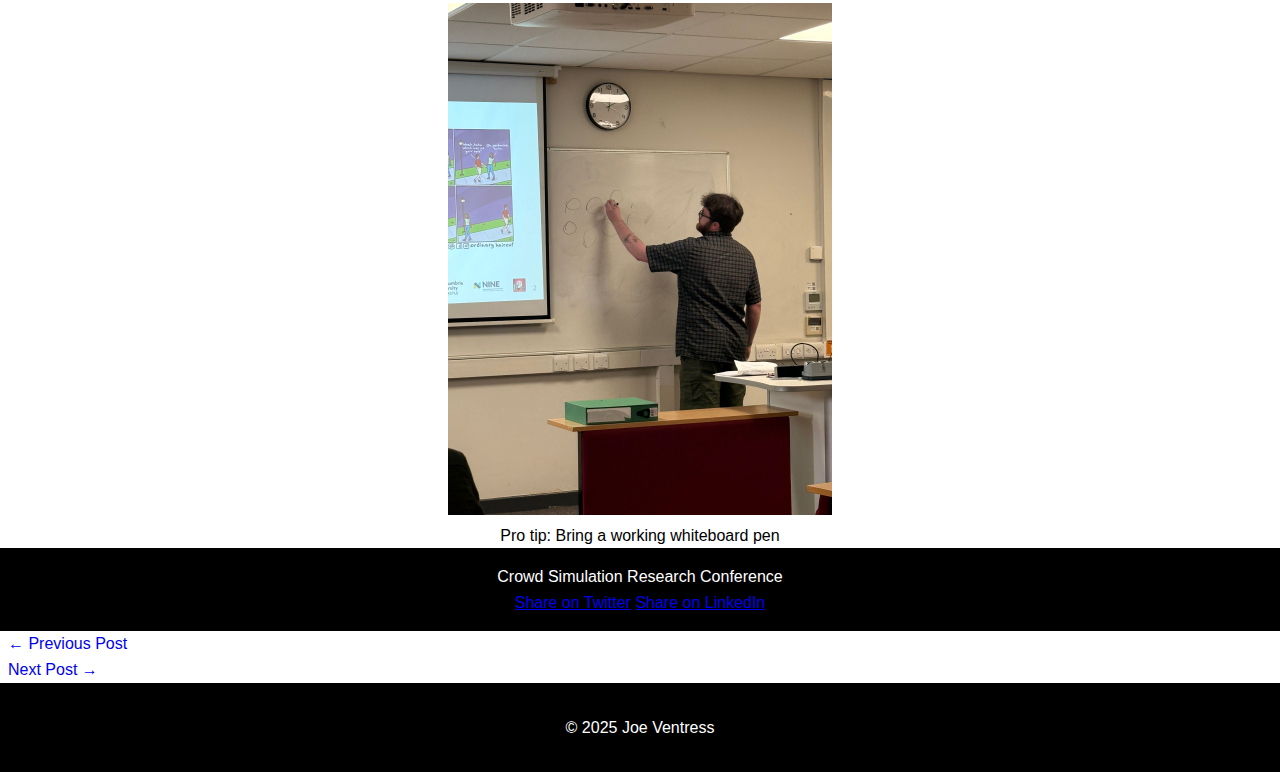
<file: posts/PGRConference/PGRConference.html>
<!DOCTYPE html>
<html lang="en">
<head>
  <base href="../../">
  <meta charset="UTF-8">
  <meta name="viewport" content="width=device-width, initial-scale=1.0">
  <title>PGR Conference 2025 - Joe Ventress</title>
  <link rel="stylesheet" href="../../css/styles.css">
</head>
<body>
  <div id="header-placeholder"></div>
  <script>
    document.addEventListener('DOMContentLoaded', () => {
      fetch('header.html')
        .then(response => response.text())
        .then(html => {
          document.getElementById('header-placeholder').innerHTML = html;
          const toggleButton = document.getElementById('menuToggle');
          const navMenu = document.getElementById('navMenu');
          if (toggleButton && navMenu) {
            toggleButton.addEventListener('click', () => {
              toggleButton.classList.toggle('open');
              navMenu.classList.toggle('show');
            });
          }
        })
        .catch(err => console.error('Error loading header:', err));
    });
  </script>

  <article class="post-content">
    <header class="post-header">
      <h1>PGR Conference 2025</h1>
      <div class="post-meta">
        <time datetime="2025-06-12">June 11, 2025</time>
        <span class="post-category">Conference</span>
      </div>
    </header>

    <div class="post-image">
      <div style = "text-align: center;">
      <img src="/posts/PGRConference/Cover.JPG" alt="PGR Conference 2025" style = "width: 60%; height: auto;">
      <figcaption>Presenting research at this year's PGR Conference</figcaption>
    </div>

    <div class="post-body">
      <h2>The PGR Conference, 2025</h2>
      <p>
        The PGR Conference is an annual event where postgraduate researchers present their work at my university. Organised by PGRs, for PGRS, the conference is a great opportunity for PhD students to practice showcasing their research to a wider academic audience. This was my first year attending and I presented some preliminary findings from the first study from my PhD, which was a qualitative analysis of pedestrian 'yielding' behaviours.
      <p>
          Despite the conference being in front of my department, I was still nervous to present. This surprised me more than anything, as normally I would only get nervous when there are unknowns, such as when I presented at EHBEA to a room full of strangers. I think I managed my nerves fairly well, although part of me wishes I had practiced my presentation a little more and knew the theoretical implications of my findings a little better. I do wonder if this is just a case of imposter syndrome, as I am still new to the field, so I must keep checking myself on that.
      <p>
        But enough about me, the PGR conference was a great opportunity to see what the other PGRs in my department were working on. From Visual impairments to horror stories about AI infiltration, it was nice to see the variety of research being conducted. I was particularly happy to see my peers talk in detail about their work, which is something that people don't tend to do in the pub.

        Overall the PGR Conference was a great day, and I look forward to attending next year, where hopefully, I will have more interesting results to present. Lets hope that by then, I can present with a little more confidence.

      </p>


    <h2>My takeaways</h2>
    <ul style="margin-left: 2rem;">
      <li>Practice makes perfect</li></li>
      <li>Always check your illustration materials</li>
    </ul>


      <div class="post-media">
        <div style="text-align: center;">
          <img src="/posts/PGRConference/WhiteboardPen.JPG" alt="Research Graph" style="width: 30%; height: auto;">
          <figcaption>Pro tip: Bring a working whiteboard pen</figcaption>
        </div>
      </div>

    <footer class="post-footer">
      <div class="tags">
        <span class="tag">Crowd Simulation</span>
        <span class="tag">Research</span>
        <span class="tag">Conference</span>
      </div>
      
      <div class="share-buttons">
        <a href="#" class="share-button">Share on Twitter</a>
       <a href="https://www.linkedin.com/sharing/share-offsite/?url=https://joeventress.github.io/website/postindex/PGRConference.html" target="_blank" class="share-button">Share on LinkedIn</a>
      </div>
    </footer>
  </article>

  <nav class="post-navigation">
    <div class="prev-post">
      <a href="../PGRConference/PGRConference.html">← Previous Post</a>
    </div>
    <div class="next-post">
      <a href="next-post.html">Next Post →</a>
    </div>
  </nav>

  <footer>
    <p>© 2025 Joe Ventress</p>
  </footer>
</body>
</html>
</file>
<file: css/styles.css>
body {
  font-family: sans-serif;
  line-height: 1.6;
  margin: 0;
  padding: 0;
}
header, footer {
  background-color: black;
  color: white;
  padding: 1rem;
  text-align: center;
}
nav a {
  margin: 0 0.5rem;
  text-decoration: none;
}
#hero {
  position: relative;
  height: 100vh;
  overflow: hidden;
}
#bg-video {
  position: absolute;
  top:50%; left:50%;
  min-width:100%; min-height:100%;
  transform: translate(-50%, -50%);
  z-index: 1;
}
#hero .overlay {
  position: relative;
  z-index: 2;
  height: 100%;
  display: flex;
  flex-direction: column;
  justify-content: center;
  align-items: center;
  color: white;
  text-shadow: 0 2px 8px rgba(0,0,0,0.7);
  background: rgba(0,0,0,0.3);
}
#simulation {
  width: 100%;
  height: 60vh;          /* adjust as you like */
  position: relative;
  overflow: hidden;
}
#simCanvas {
  display: block;        /* removes inline-block whitespace */
  width: 100%;
  height: 100%;
}
</file>
